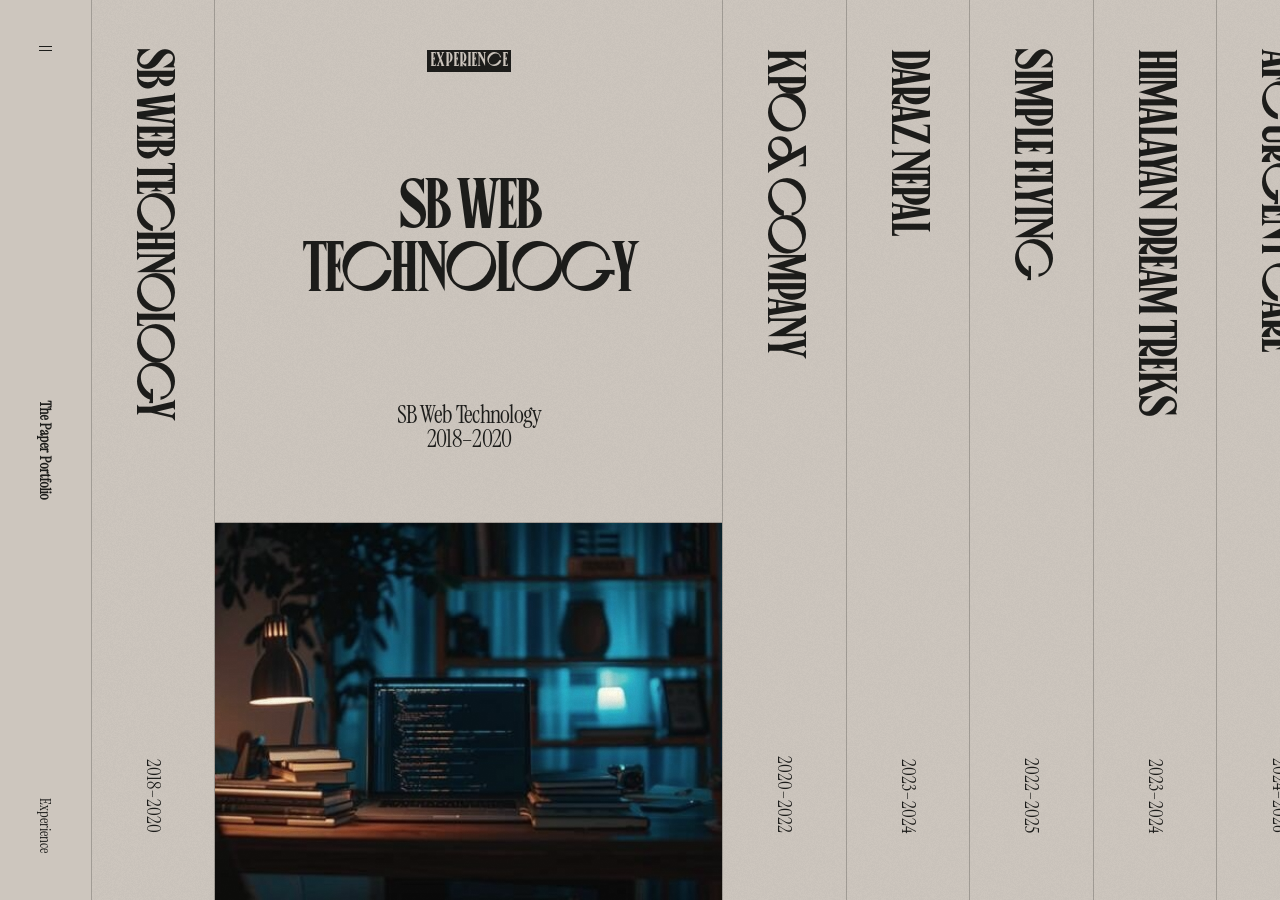
<file: work/index.html>
<!DOCTYPE html>
<html lang="en">
<head>
<meta charset="utf-8">
<meta name="viewport" content="width=device-width, initial-scale=1">
<title>Experience — Paper Portfolio</title>
<meta name="description" content="Six chapters of professional experience, 2018–2026.">
<link rel="stylesheet" href="/portfolio/experience.css">
<script defer src="/portfolio/experience.js"></script>
</head>
<body class="experience-page">
<a class="skip-link" href="#experience">Skip to experience</a>
<header class="experience-rail">
<button class="rail-menu" aria-label="Open navigation" aria-expanded="false" aria-controls="experience-menu"><span></span><span></span></button>
<a class="rail-brand" href="/">The Paper Portfolio</a>
<h1 class="rail-label">Experience</h1>
</header>
<nav id="experience-menu" class="experience-menu" aria-label="Main navigation" inert hidden>
<a href="/">Index</a><a href="/work/" aria-current="page">Experience</a><a href="/about/">About</a>
<span class="menu-caption">The Paper Portfolio · 2018–2026</span>
</nav>
<main id="experience" class="experience-viewport" tabindex="0" aria-label="Experience. Scroll horizontally or use arrow keys to explore.">
<div class="experience-track"><article class="experience-card is-active">
<button class="experience-spine" id="tab-sb-web" aria-expanded="true" aria-controls="panel-sb-web">
<span class="spine-name">SB Web Technology</span>
<span class="spine-year">2018–2020</span>
</button>
<section class="experience-panel" id="panel-sb-web" aria-labelledby="tab-sb-web" >
<div class="panel-inner">
<div class="panel-copy">
<div class="panel-tags"><span>Experience</span></div>
<h2>SB Web Technology</h2>
<p>SB Web Technology<br>2018–2020</p>
</div>
<img class="panel-image" src="/portfolio/img/experience/sb-web.jpg" alt="Illustrative coding workspace with a laptop" draggable="false" fetchpriority="high">
</div>
</section>
</article><article class="experience-card">
<button class="experience-spine" id="tab-kpo" aria-expanded="false" aria-controls="panel-kpo">
<span class="spine-name">KPO &amp; Company</span>
<span class="spine-year">2020–2022</span>
</button>
<section class="experience-panel" id="panel-kpo" aria-labelledby="tab-kpo" inert>
<div class="panel-inner">
<div class="panel-copy">
<div class="panel-tags"><span>Experience</span></div>
<h2>KPO &amp; Company</h2>
<p>KPO &amp; Company<br>2020–2022</p>
</div>
<img class="panel-image" src="/portfolio/img/experience/kpo.jpg" alt="Illustrative modern office interior" draggable="false" loading="lazy">
</div>
</section>
</article><article class="experience-card">
<button class="experience-spine" id="tab-daraz" aria-expanded="false" aria-controls="panel-daraz">
<span class="spine-name">Daraz Nepal</span>
<span class="spine-year">2023–2024</span>
</button>
<section class="experience-panel" id="panel-daraz" aria-labelledby="tab-daraz" inert>
<div class="panel-inner">
<div class="panel-copy">
<div class="panel-tags"><span>Alibaba Group</span></div>
<h2>Daraz Nepal</h2>
<p>Daraz Nepal<br>2023–2024<br>Alibaba Group</p>
</div>
<img class="panel-image" src="/portfolio/img/experience/daraz.jpg" alt="Illustrative shopping scene" draggable="false" loading="lazy">
</div>
</section>
</article><article class="experience-card">
<button class="experience-spine" id="tab-simple-flying" aria-expanded="false" aria-controls="panel-simple-flying">
<span class="spine-name">Simple Flying</span>
<span class="spine-year">2022–2025</span>
</button>
<section class="experience-panel" id="panel-simple-flying" aria-labelledby="tab-simple-flying" inert>
<div class="panel-inner">
<div class="panel-copy">
<div class="panel-tags"><span>Remote</span></div>
<h2>Simple Flying</h2>
<p>Simple Flying<br>2022–2025<br>Remote</p>
</div>
<img class="panel-image" src="/portfolio/img/experience/simple-flying.jpg" alt="Illustrative view of clouds from an airplane" draggable="false" loading="lazy">
</div>
</section>
</article><article class="experience-card">
<button class="experience-spine" id="tab-himalayan" aria-expanded="false" aria-controls="panel-himalayan">
<span class="spine-name">Himalayan Dream Treks</span>
<span class="spine-year">2023–2024</span>
</button>
<section class="experience-panel" id="panel-himalayan" aria-labelledby="tab-himalayan" inert>
<div class="panel-inner">
<div class="panel-copy">
<div class="panel-tags"><span>Remote</span></div>
<h2>Himalayan Dream Treks</h2>
<p>Himalayan Dream Treks<br>2023–2024<br>Remote</p>
</div>
<img class="panel-image" src="/portfolio/img/experience/himalayan.jpg" alt="Illustrative Himalayan mountain landscape" draggable="false" loading="lazy">
</div>
</section>
</article><article class="experience-card">
<button class="experience-spine" id="tab-afc" aria-expanded="false" aria-controls="panel-afc">
<span class="spine-name">AFC Urgent Care</span>
<span class="spine-year">2024–2026</span>
</button>
<section class="experience-panel" id="panel-afc" aria-labelledby="tab-afc" inert>
<div class="panel-inner">
<div class="panel-copy">
<div class="panel-tags"><span>Remote</span></div>
<h2>AFC Urgent Care</h2>
<p>AFC Urgent Care<br>2024–2026<br>Remote</p>
</div>
<img class="panel-image" src="/portfolio/img/experience/afc.jpg" alt="Illustrative stethoscope and laptop on a desk" draggable="false" loading="lazy">
</div>
</section>
</article></div>
</main>
<div class="experience-controls" aria-label="Browse experience">
<button type="button" data-step="-1" aria-label="Previous experience">←</button>
<span class="experience-count" aria-live="polite">01 / 06</span>
<button type="button" data-step="1" aria-label="Next experience">→</button>
</div>
</body>
</html>
</file>
<file: portfolio/experience.css>
@font-face{font-family:DisplayFallback;src:url('/portfolio/fonts/bodoni-moda-latin-700-normal.woff2') format('woff2');font-weight:400;font-display:swap}
@font-face{font-family:TextFallback;src:url('/portfolio/fonts/instrument-serif-latin-400-normal.woff2') format('woff2');font-display:swap}
@font-face{font-family:Canopee;src:url('/portfolio/fonts/canopee-regular.woff2') format('woff2'),url('https://uploads-ssl.webflow.com/5f2429f172d117fcee10e819/616fd1dd00cf6c70f978fc69_Canopee.woff2') format('woff2');font-display:swap}
@font-face{font-family:Domaine;src:url('https://uploads-ssl.webflow.com/5f2429f172d117fcee10e819/5f242a698c20ba6e1306dddc_DomaineDispCond-Regular.woff2') format('woff2');font-display:swap}
:root{--paper:#cdc6be;--ink:#1d1d1b;--rule:rgba(29,29,27,.25);--rail:7.15vw;--spine:9.65vw;--panel:39.7vw;--ease:cubic-bezier(.22,1,.36,1)}
*{box-sizing:border-box}html,body{margin:0;width:100%;height:100%;overflow:hidden}body{background:var(--paper);color:var(--ink);font-family:Domaine,TextFallback,'Times New Roman',serif;-webkit-font-smoothing:antialiased}body:after{content:'';position:fixed;inset:0;background:url('/portfolio/img/experience/grain.png');opacity:.24;pointer-events:none;z-index:20}button,a{-webkit-tap-highlight-color:transparent}button{font:inherit;color:inherit;cursor:pointer}a{color:inherit;text-decoration:none}button:focus-visible,a:focus-visible,main:focus-visible{outline:2px solid #a53d24;outline-offset:-5px}button{border:0;background:none}button:disabled{opacity:.3;cursor:default}.skip-link{position:fixed;top:10px;left:10px;z-index:100;background:var(--ink);color:var(--paper);padding:12px;transform:translateY(-200%)}.skip-link:focus{transform:none}
.experience-rail{position:fixed;inset:0 auto 0 0;width:var(--rail);z-index:40;border-right:1px solid var(--rule);background:var(--paper);display:flex;align-items:center;flex-direction:column;justify-content:space-between;padding:3.7vh 0 5.2vh}.rail-menu{width:44px;height:30px;display:flex;flex-direction:column;gap:3px;justify-content:center;align-items:center}.rail-menu span{width:13px;height:1px;background:currentColor;transition:transform .4s}.rail-menu[aria-expanded=true] span:first-child{transform:translateY(2px) rotate(45deg)}.rail-menu[aria-expanded=true] span:last-child{transform:translateY(-2px) rotate(-45deg)}.rail-brand{position:absolute;top:50%;left:50%;white-space:nowrap;transform:translate(-50%,-50%) rotate(90deg);font-size:clamp(12px,1.15vw,19px);font-weight:bold}.rail-label{writing-mode:vertical-rl;font-size:clamp(12px,1.15vw,18px);font-weight:400;margin:0}
.experience-viewport{position:absolute;inset:0 0 0 var(--rail);overflow-x:auto;overflow-y:hidden;scrollbar-width:none;overscroll-behavior-x:contain;touch-action:pan-x;cursor:grab}.experience-viewport::-webkit-scrollbar{display:none}.experience-viewport.is-dragging{cursor:grabbing;user-select:none}.experience-track{display:flex;width:max-content;height:100%}.experience-card{display:flex;height:100%;flex-shrink:0}.experience-spine{width:var(--spine);flex-shrink:0;height:100%;position:relative;border-right:1px solid var(--rule);padding:0;transition:background .4s}.experience-spine:hover{background:rgba(255,255,255,.08)}.spine-name{position:absolute;left:50%;top:5.3vh;writing-mode:vertical-rl;text-align:left;transform:translateX(-50%);font-family:Canopee,DisplayFallback,'Times New Roman',serif;font-size:clamp(30px,4.25vw,74px);line-height:.95;letter-spacing:-.055em;text-transform:uppercase;white-space:nowrap}.spine-year{position:absolute;bottom:7.4vh;left:50%;writing-mode:vertical-rl;transform:translateX(-50%);font-size:clamp(13px,1.45vw,24px);white-space:nowrap}.experience-panel{width:0;overflow:hidden;transition:width .85s var(--ease);position:relative}.experience-card.is-active .experience-panel{width:var(--panel);border-right:1px solid var(--rule)}.panel-inner{width:var(--panel);height:100%;display:flex;flex-direction:column}.panel-copy{height:58%;min-height:0;flex-shrink:0;text-align:center;display:flex;flex-direction:column;align-items:center;padding:5.6vh 3vw 3vh}.panel-tags{display:flex;justify-content:center;gap:.6vw;font-family:Canopee,DisplayFallback,'Times New Roman',serif;font-size:clamp(13px,1.55vw,25px);line-height:1}.panel-tags span{background:var(--ink);color:var(--paper);padding:1px 3px;text-transform:uppercase}.panel-copy h2{font-family:Canopee,DisplayFallback,'Times New Roman',serif;font-size:clamp(40px,5.5vw,95px);font-weight:400;letter-spacing:-.055em;line-height:.9;text-transform:uppercase;margin:auto 0;max-width:100%;text-wrap:balance}.panel-copy p{font-size:clamp(16px,1.85vw,31px);line-height:1;letter-spacing:-.03em;margin:0 0 4.8vh;max-width:26vw}.panel-image{display:block;width:100%;height:42%;object-fit:cover;filter:saturate(.75);border-top:1px solid var(--rule);pointer-events:none}.experience-controls{position:fixed;bottom:12px;right:16px;display:flex;align-items:center;gap:8px;background:var(--paper);border:1px solid var(--rule);z-index:25;padding:2px 5px;opacity:0;transition:opacity .2s}.experience-controls:focus-within,body:hover .experience-controls{opacity:1}.experience-controls button{min-width:32px;min-height:30px}.experience-count{font-size:13px;font-variant-numeric:tabular-nums}
.experience-menu{position:fixed;inset:0 0 0 var(--rail);background:var(--ink);color:var(--paper);z-index:35;padding:10vh 6vw;display:flex;flex-direction:column;justify-content:center;gap:1vh}.experience-menu[hidden]{display:none}.experience-menu a{font-family:Canopee,DisplayFallback,'Times New Roman',serif;font-size:clamp(48px,10vw,180px);line-height:1;text-transform:uppercase;letter-spacing:-.045em;width:fit-content}.experience-menu a[aria-current]{text-decoration:line-through;text-decoration-color:#a53d24;text-decoration-thickness:3px}.experience-menu a:hover{color:#fff}.menu-caption{font-size:18px;margin-top:6vh}
@media(min-width:1500px){.spine-name{font-size:min(4.25vw,8vh)}}
@media(max-width:700px){:root{--rail:50px;--spine:70px;--panel:calc(100vw - 120px)}.experience-rail{padding:16px 0 28px}.rail-brand{font-size:13px}.rail-label{font-size:13px}.spine-name{font-size:clamp(28px,4.8vh,42px);top:28px}.spine-year{font-size:15px;bottom:65px}.panel-copy{padding:30px 18px 15px;height:58%}.panel-copy h2{font-size:clamp(32px,9.5vw,60px)}.panel-copy p{font-size:19px;max-width:100%;margin-bottom:4vh}.panel-tags{font-size:15px}.experience-controls{opacity:1;bottom:10px;right:10px}.experience-menu{padding:8vh 20px}.experience-menu a{font-size:clamp(36px,10vw,68px)}}
@media(max-height:500px){.spine-name{font-size:6.5vh}.spine-year{bottom:22px;font-size:12px}.panel-copy{padding-top:18px}.panel-copy h2{font-size:8vh}.panel-copy p{font-size:3.6vh;margin-bottom:1vh}.panel-tags{font-size:12px}}
@media(prefers-reduced-motion:reduce){*,*:before,*:after{transition:none!important;scroll-behavior:auto!important}}

/* Locally served open-font fallbacks preserve the condensed editorial silhouette
   when the original site's font CDN is unavailable. */
html:not(.has-display-font) .spine-name{transform:translateX(-50%) scaleY(.62);transform-origin:top center;letter-spacing:-.065em}
html:not(.has-display-font) .panel-copy h2{transform:scaleX(.72);width:139%;max-width:none;font-size:clamp(36px,5.2vw,90px);letter-spacing:-.07em}
html:not(.has-display-font) .panel-tags{font-size:clamp(11px,1.2vw,20px)}
@media(max-width:700px){html:not(.has-display-font) .panel-copy h2{font-size:clamp(28px,9vw,54px)}}
</file>
